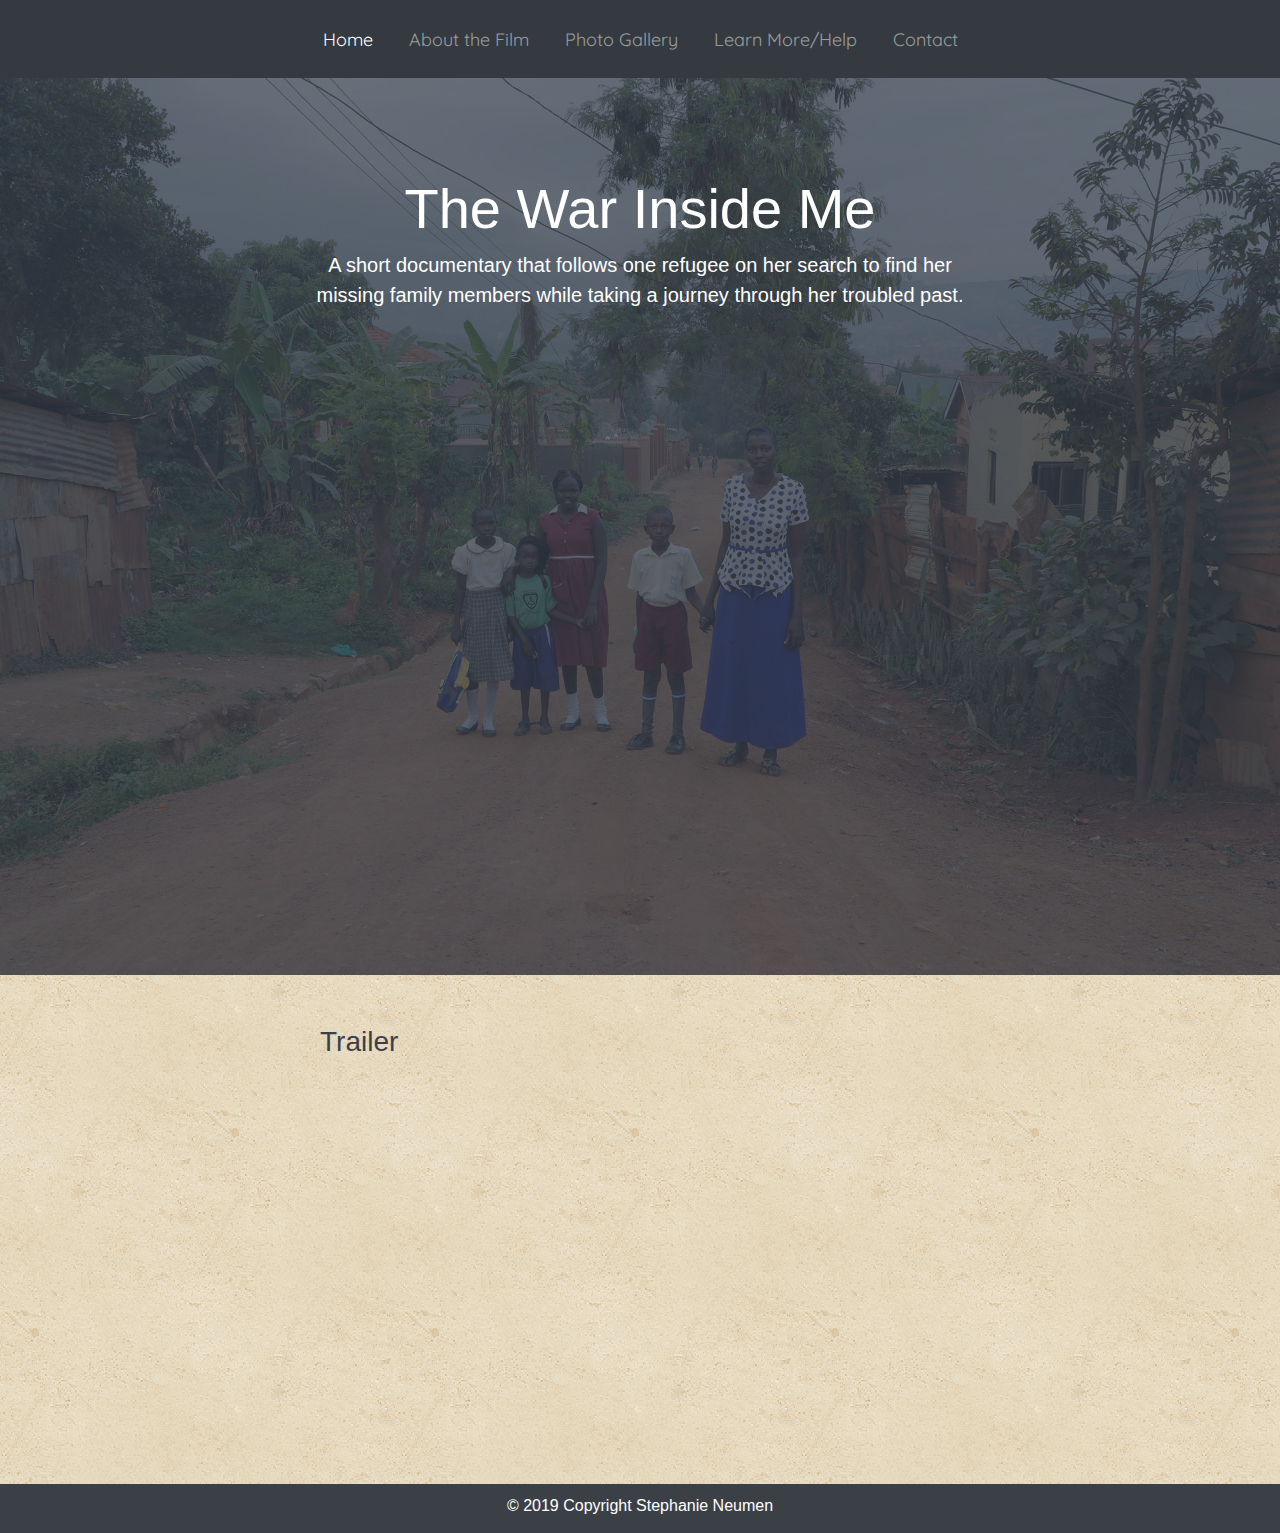
<file: index.html>
<!DOCTYPE html>
<html lang="en">
<head>
    <meta charset="UTF-8">
    <meta name="viewport" content="width=device-width, initial-scale=1.0">
    <meta http-equiv="X-UA-Compatible" content="ie=edge">
    <title>The War Inside Me</title>
    <link rel="stylesheet" type="text/css" href="assets/css/reset.css">
    <link rel="stylesheet" href="https://stackpath.bootstrapcdn.com/bootstrap/4.3.1/css/bootstrap.min.css" integrity="sha384-ggOyR0iXCbMQv3Xipma34MD+dH/1fQ784/j6cY/iJTQUOhcWr7x9JvoRxT2MZw1T" crossorigin="anonymous">
    <link rel="stylesheet" href="https://maxcdn.bootstrapcdn.com/font-awesome/4.5.0/css/font-awesome.min.css" />
    <link rel="stylesheet" href="https://use.fontawesome.com/releases/v5.8.1/css/all.css"
    integrity="sha384-50oBUHEmvpQ+1lW4y57PTFmhCaXp0ML5d60M1M7uH2+nqUivzIebhndOJK28anvf" crossorigin="anonymous">
    <link rel="stylesheet" href="assets/css/style.css">
    <link href="https://fonts.googleapis.com/css?family=Gentium+Basic|Nunito|Open+Sans+Condensed:300|PT+Sans|PT+Sans+Narrow|Quicksand&display=swap" rel="stylesheet">
</head>
<body>
    <nav class="navbar fixed-top navbar-expand-lg navbar-dark bg-dark">
        <div class="collapse navbar-collapse" id="navbarSupportedContent">
            <ul class="navbar-nav mr-auto menu-items">
                <li class="nav-item active">
                    <a class="nav-link" href="index.html">Home</a>
                </li>
                <li class="nav-item">
                    <a class="nav-link" href="about-the-film.html">About the Film</a>
                </li>
                <li class="nav-item">
                    <a class="nav-link" href="photo-gallery.html">Photo Gallery</a>
                </li>
                <li class="nav-item">
                    <a class="nav-link" href="learnmore.html">Learn More/Help</a>
                </li>
                <li class="nav-item">
                    <a class="nav-link" href="contact.html">Contact</a>
                </li>
            </ul>
        </div>
    </nav>
   
    <div class="jumbotron jumbotron-fluid">
        <div class="container">
            <h1 class="display-4">The War Inside Me</h1>
            <p class="lead">A short documentary that follows one refugee on her search to find her missing family members while taking a journey through her troubled past.</p>
        </div>
    </div>
    <div class="section">
        <div id="trailer">
            <h3>Trailer</h3>
            <iframe src="https://player.vimeo.com/video/338359237" max width="640px" max height="360px" frameborder="0" allow="autoplay; fullscreen" allowfullscreen></iframe>
        </div>
    </div>
    
    <footer class="page-footer font-small stylish-color-dark">    
        <!-- Copyright -->
        <div class="footer-copyright text-center">© 2019 Copyright Stephanie Neumen
        </div>
    </footer>
    

   
</body>
</html>
</file>
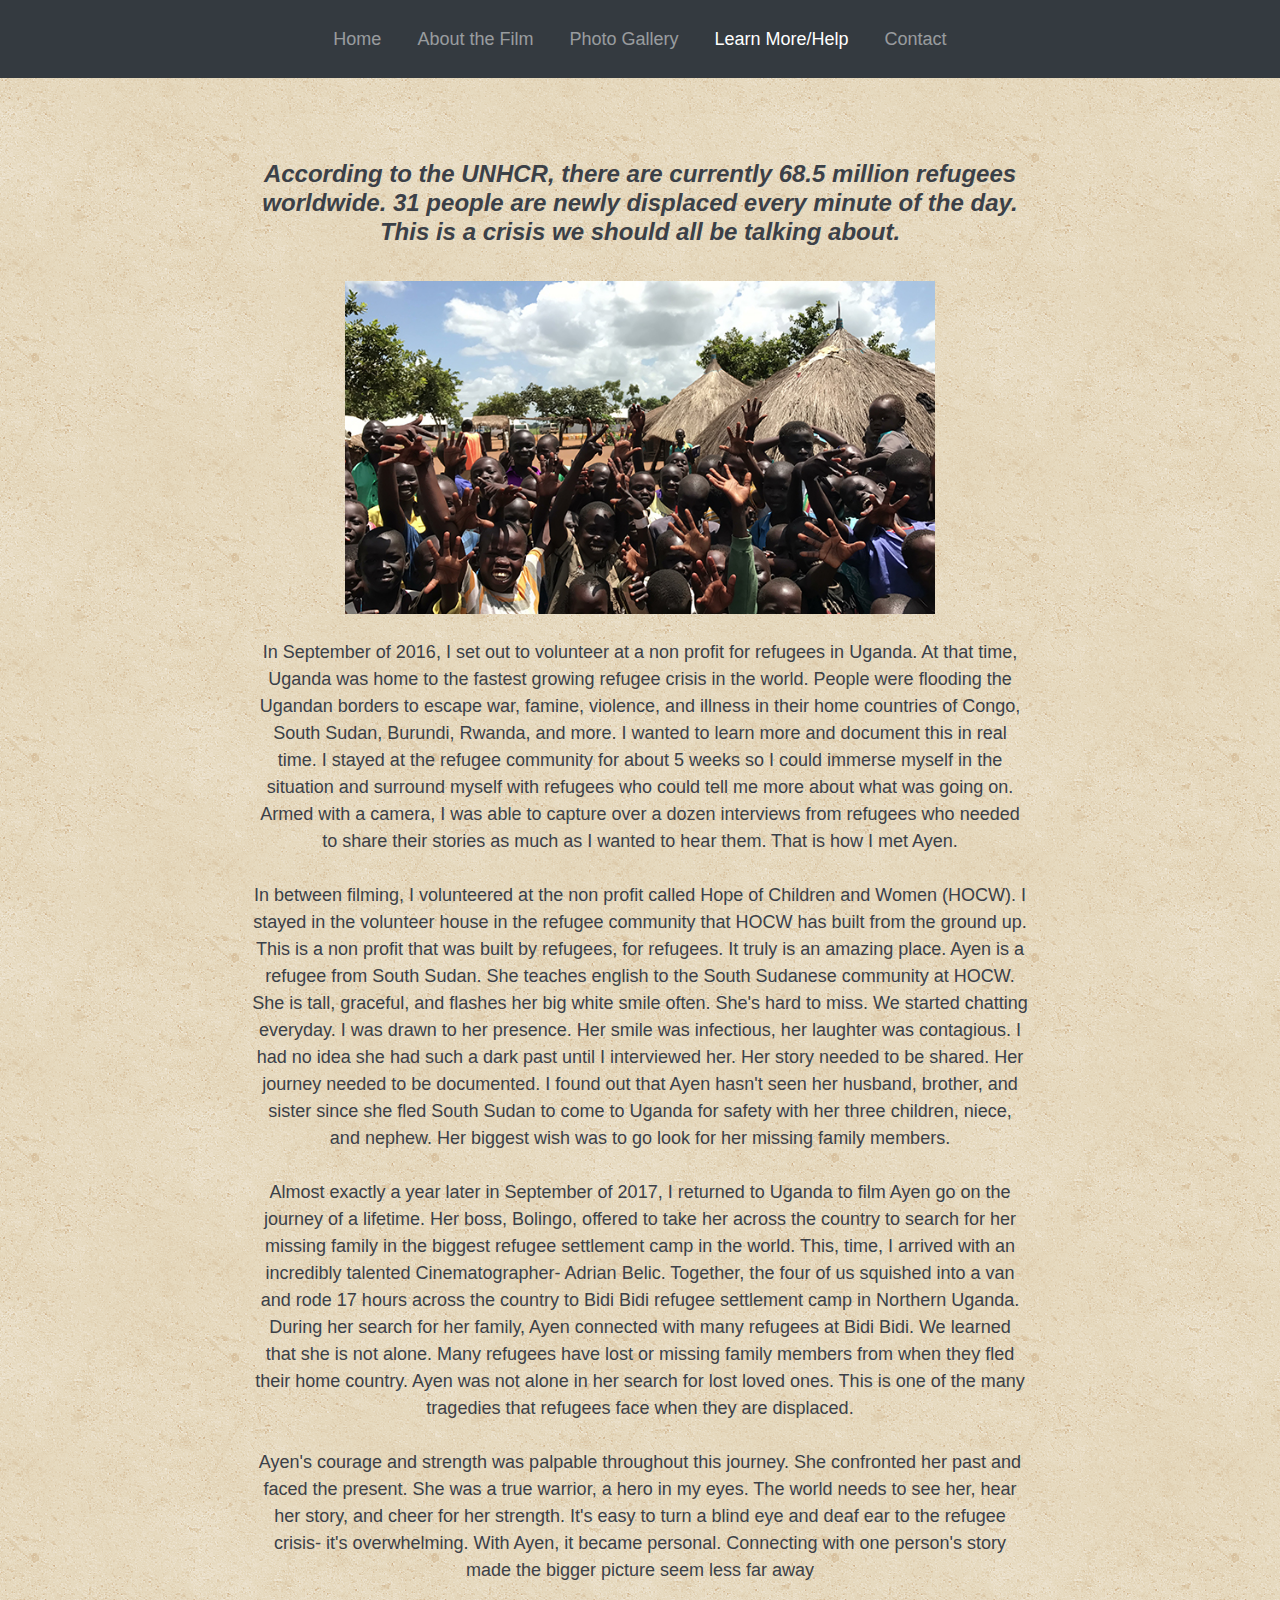
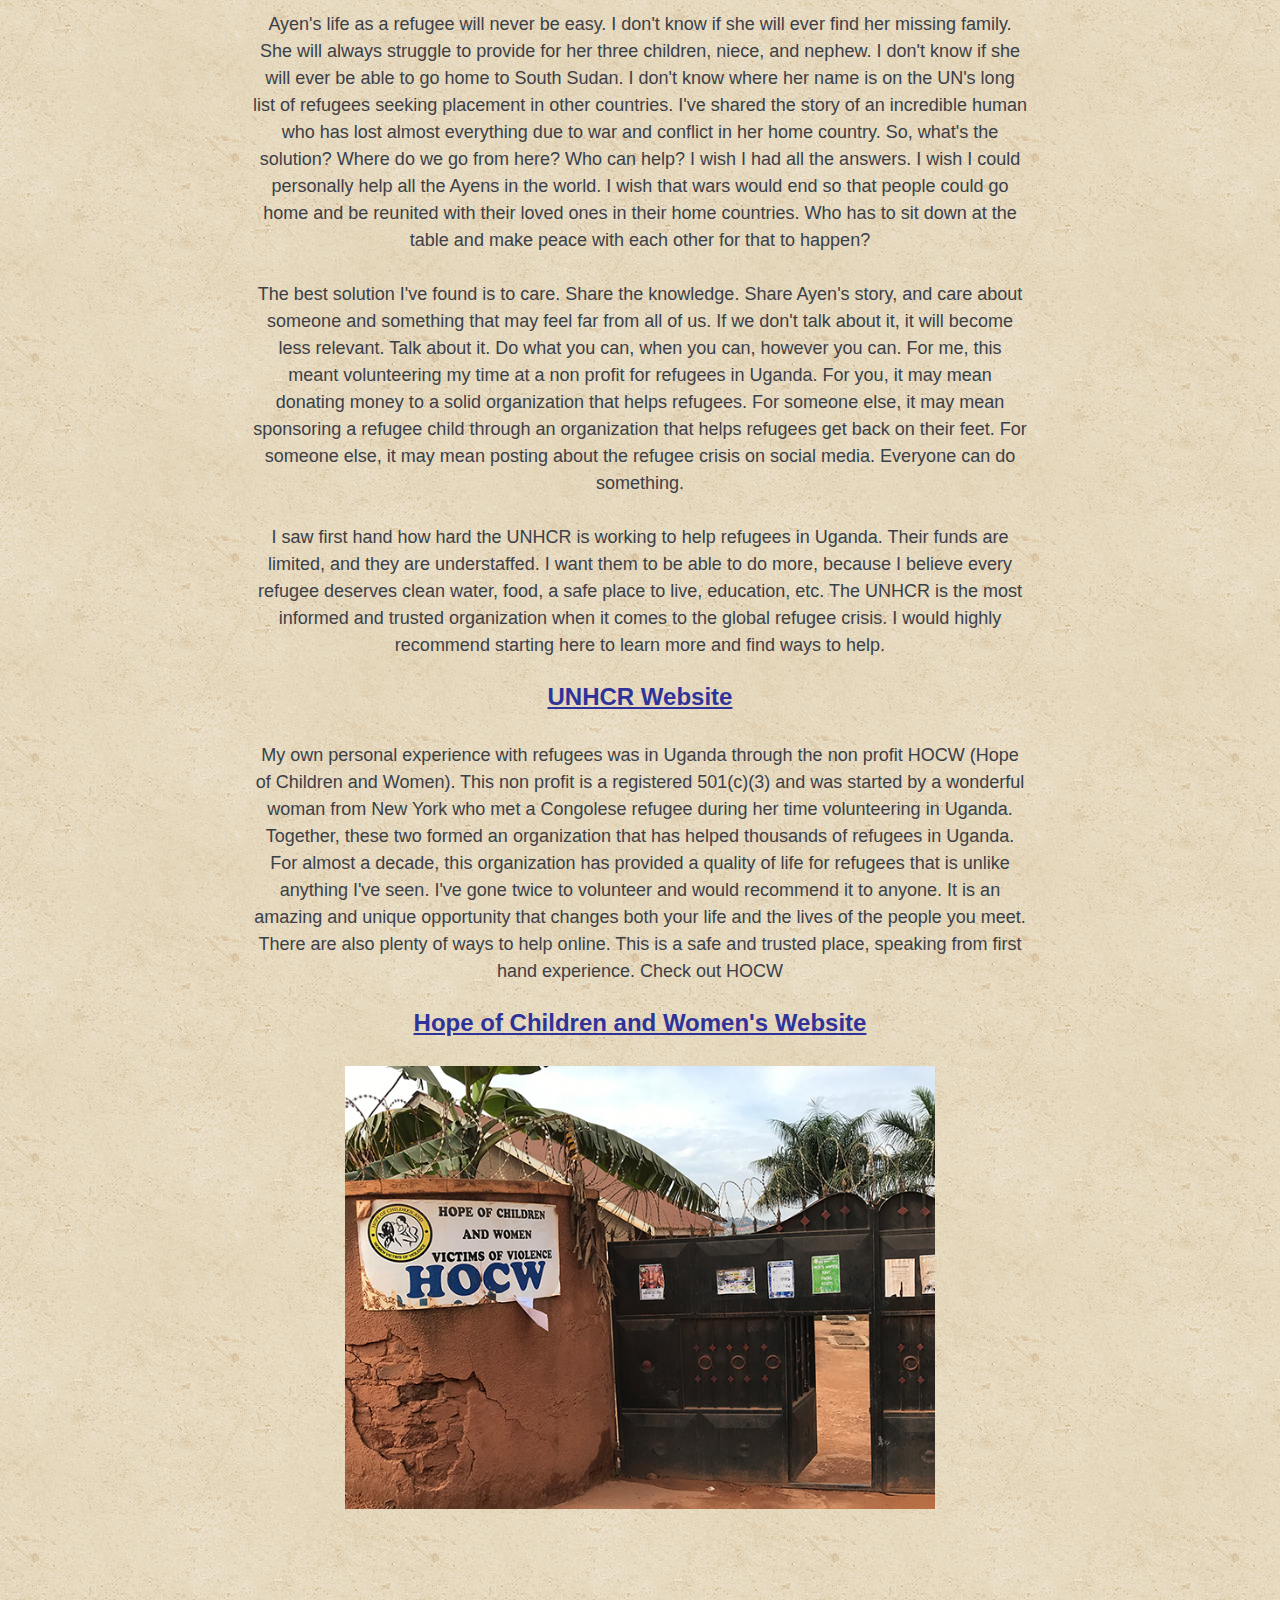
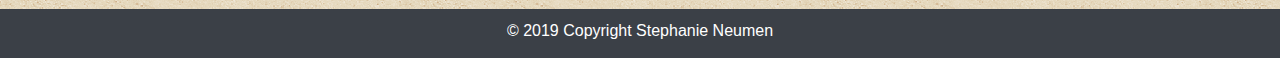
<file: learnmore.html>
<!DOCTYPE html>
<html lang="en">
<head>
    <meta charset="UTF-8">
    <meta name="viewport" content="width=device-width, initial-scale=1.0">
    <meta http-equiv="X-UA-Compatible" content="ie=edge">
    <title>The War Inside Me</title>
    <link rel="stylesheet" type="text/css" href="assets/css/reset.css">
    <link rel="stylesheet" href="https://stackpath.bootstrapcdn.com/bootstrap/4.3.1/css/bootstrap.min.css" integrity="sha384-ggOyR0iXCbMQv3Xipma34MD+dH/1fQ784/j6cY/iJTQUOhcWr7x9JvoRxT2MZw1T" crossorigin="anonymous">
    <link rel="stylesheet" href="https://maxcdn.bootstrapcdn.com/font-awesome/4.5.0/css/font-awesome.min.css" />
    <link rel="stylesheet" href="https://use.fontawesome.com/releases/v5.8.1/css/all.css"
    integrity="sha384-50oBUHEmvpQ+1lW4y57PTFmhCaXp0ML5d60M1M7uH2+nqUivzIebhndOJK28anvf" crossorigin="anonymous">
    <link rel="stylesheet" href="assets/css/style.css">
</head>
<body>
    <nav class="navbar fixed-top navbar-expand-lg navbar-dark bg-dark">
        <div class="collapse navbar-collapse" id="navbarSupportedContent">
            <ul class="navbar-nav mr-auto menu-items">
                <li class="nav-item">
                    <a class="nav-link" href="index.html">Home</a>
                </li>
                <li class="nav-item">
                    <a class="nav-link" href="about-the-film.html">About the Film</a>
                </li>
                <li class="nav-item">
                    <a class="nav-link" href="photo-gallery.html">Photo Gallery</a>
                </li>
                <li class="nav-item active">
                    <a class="nav-link" href="learnmore.html">Learn More/Help</a>
                </li>
                <li class="nav-item">
                    <a class="nav-link" href="contact.html">Contact</a>
                </li>
            </ul>
        </div>
    </nav>
   
    <div class="section">
        <div id="aboutthefilm">
            <div id="about-text">
                <h4 class="strong" id="aboutHeadline">According to the UNHCR, there are currently 68.5 million refugees worldwide. 31 people are newly displaced every minute of the day. This is a crisis we should all be talking about.</h4>
                <img id="aboutpic" src="assets/images/Learn More_Help/IMG_6028.JPG">
                <p class="learnText">In September of 2016, I set out to volunteer at a non profit for refugees in Uganda. At that time, Uganda was home to the fastest growing refugee crisis in the world. People were flooding the Ugandan borders to escape war, famine, violence, and illness in their home countries of Congo, South Sudan, Burundi, Rwanda, and more. I wanted to learn more and document this in real time. I stayed at the refugee community for about 5 weeks so I could immerse myself in the situation and surround myself with refugees who could tell me more about what was going on. Armed with a camera, I was able to capture over a dozen interviews from refugees who needed to share their stories as much as I wanted to hear them. That is how I met Ayen.</p>
                <br>
                <p class="learnText">In between filming, I volunteered at the non profit called Hope of Children and Women (HOCW). I stayed in the volunteer house in the refugee community that HOCW has built from the ground up. This is a non profit that was built by refugees, for refugees. It truly is an amazing place. Ayen is a refugee from South Sudan. She teaches english to the South Sudanese community at HOCW. She is tall, graceful, and flashes her big white smile often. She's hard to miss. We started chatting everyday. I was drawn to her presence. Her smile was infectious, her laughter was contagious. I had no idea she had such a dark past until I interviewed her. Her story needed to be shared. Her journey needed to be documented. I found out that Ayen hasn't seen her husband, brother, and sister since she fled South Sudan to come to Uganda for safety with her three children, niece, and nephew. Her biggest wish was to go look for her missing family members.</p>
                <br>
                <p class="learnText">Almost exactly a year later in September of 2017, I returned to Uganda to film Ayen go on the journey of a lifetime. Her boss, Bolingo, offered to take her across the country to search for her missing family in the biggest refugee settlement camp in the world. This, time, I arrived with an incredibly talented Cinematographer- Adrian Belic. Together, the four of us squished into a van and rode 17 hours across the country to Bidi Bidi refugee settlement camp in Northern Uganda. During her search for her family, Ayen connected with many refugees at Bidi Bidi. We learned that she is not alone. Many refugees have lost or missing family members from when they fled their home country. Ayen was not alone in her search for lost loved ones. This is one of the many tragedies that refugees face when they are displaced.</p>
                <br>
                <p class="learnText">Ayen's courage and strength was palpable throughout this journey. She confronted her past and faced the present. She was a true warrior, a hero in my eyes. The world needs to see her, hear her story, and cheer for her strength. It's easy to turn a blind eye and deaf ear to the refugee crisis- it's overwhelming. With Ayen, it became personal. Connecting with one person's story made the bigger picture seem less far away</p>
                <br>
                <p class="learnText">Ayen's life as a refugee will never be easy. I don't know if she will ever find her missing family. She will always struggle to provide for her three children, niece, and nephew. I don't know if she will ever be able to go home to South Sudan. I don't know where her name is on the UN's long list of refugees seeking placement in other countries. I've shared the story of an incredible human who has lost almost everything due to war and conflict in her home country. So, what's the solution? Where do we go from here? Who can help? I wish I had all the answers. I wish I could personally help all the Ayens in the world. I wish that wars would end so that people could go home and be reunited with their loved ones in their home countries. Who has to sit down at the table and make peace with each other for that to happen?</p>
                <br>
                <p class="learnText">The best solution I've found is to care. Share the knowledge. Share Ayen's story, and care about someone and something that may feel far from all of us. If we don't talk about it, it will become less relevant. Talk about it. Do what you can, when you can, however you can. For me, this meant volunteering my time at a non profit for refugees in Uganda. For you, it may mean donating money to a solid organization that helps refugees. For someone else, it may mean sponsoring a refugee child through an organization that helps refugees get back on their feet. For someone else, it may mean posting about the refugee crisis on social media. Everyone can do something.</p>
                <br>
                <p class="learnText">I saw first hand how hard the UNHCR is working to help refugees in Uganda. Their funds are limited, and they are understaffed. I want them to be able to do more, because I believe every refugee deserves clean water, food, a safe place to live, education, etc. The UNHCR is the most informed and trusted organization when it comes to the global refugee crisis. I would highly recommend starting here to learn more and find ways to help.</p>
                <a href="https://www.unhcr.org" id="unhrcLink">UNHCR Website</a>
                <br>
                <p class="learnText">My own personal experience with refugees was in Uganda through the non profit HOCW (Hope of Children and Women). This non profit is a registered 501(c)(3) and was started by a wonderful woman from New York who met a Congolese refugee during her time volunteering in Uganda. Together, these two formed an organization that has helped thousands of refugees in Uganda. For almost a decade, this organization has provided a quality of life for refugees that is unlike anything I've seen. I've gone twice to volunteer and would recommend it to anyone. It is an amazing and unique opportunity that changes both your life and the lives of the people you meet. There are also plenty of ways to help online. This is a safe and trusted place, speaking from first hand experience. Check out HOCW</p>
                <a href="https://www.hopeofchildrenandwomen.org" id="hocwLink">Hope of Children and Women's Website</a>
                <img id="hocwpic" src="assets/images/Learn More_Help/IMG_6485.JPG">
            </div>
        </div>
    </div>

    <footer class="page-footer font-small stylish-color-dark">
        <!-- Copyright -->
        <div class="footer-copyright text-center">© 2019 Copyright Stephanie Neumen
        </div>
    </footer>
    

   
</body>
</html>
</file>
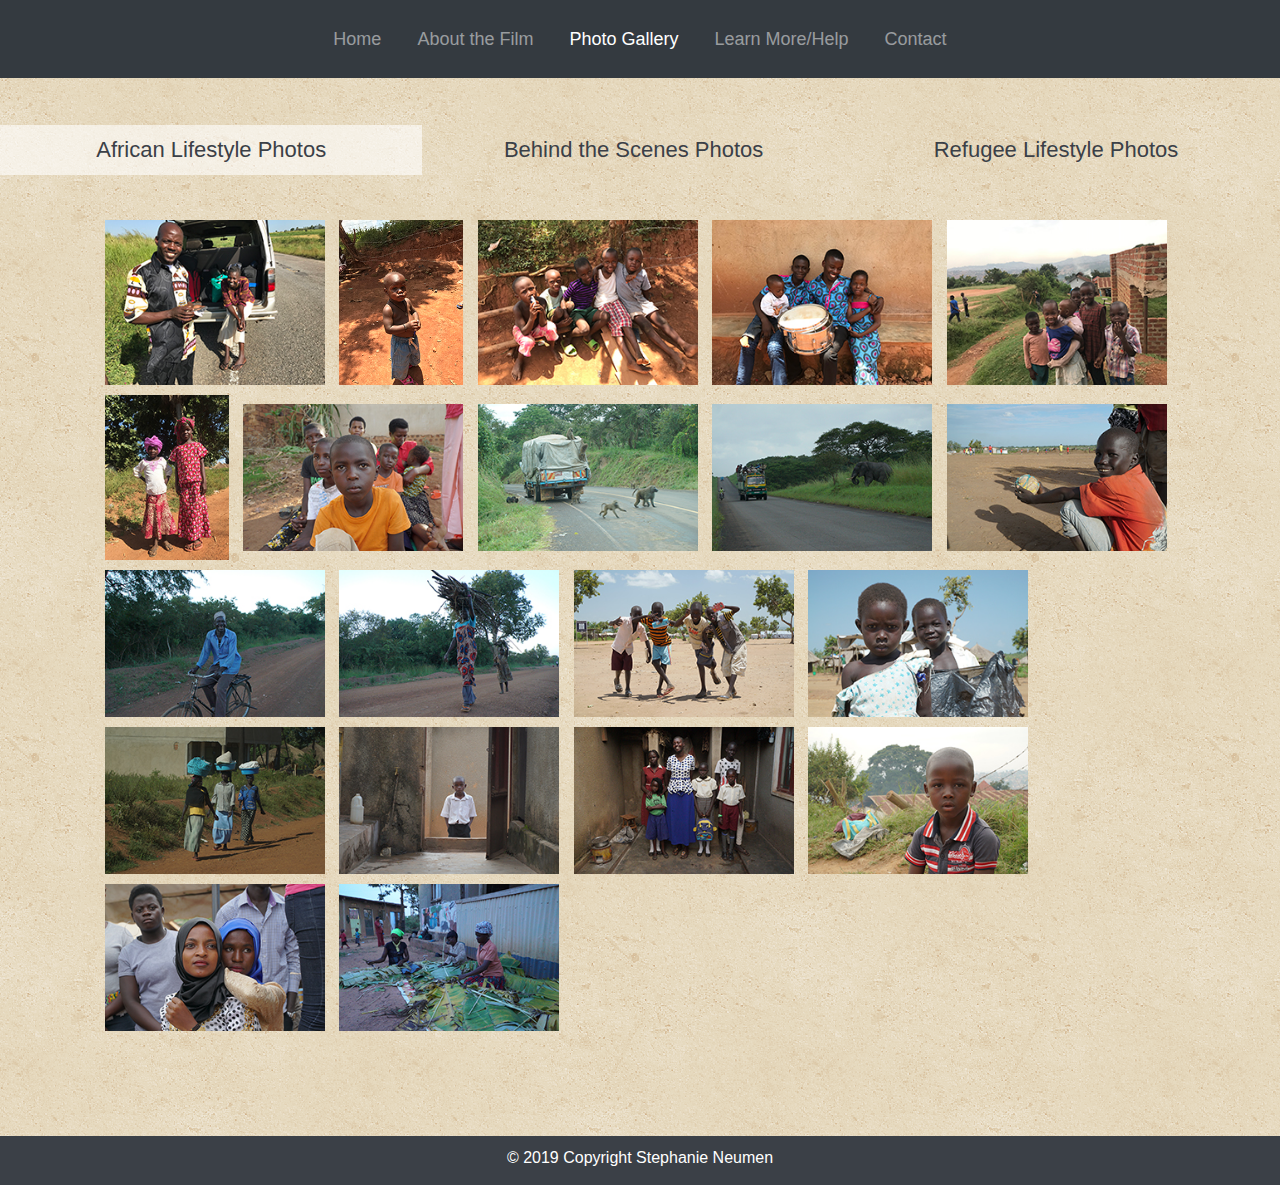
<file: photo-gallery.html>
<!DOCTYPE html>
<html lang="en">
<head>
    <meta charset="UTF-8">
    <meta name="viewport" content="width=device-width, initial-scale=1.0">
    <meta http-equiv="X-UA-Compatible" content="ie=edge">
    <title>The War Inside Me</title>
    <link rel="stylesheet" type="text/css" href="assets/css/reset.css">
    <link rel="stylesheet" href="https://stackpath.bootstrapcdn.com/bootstrap/4.3.1/css/bootstrap.min.css" integrity="sha384-ggOyR0iXCbMQv3Xipma34MD+dH/1fQ784/j6cY/iJTQUOhcWr7x9JvoRxT2MZw1T" crossorigin="anonymous">
    <link rel="stylesheet" href="https://maxcdn.bootstrapcdn.com/font-awesome/4.5.0/css/font-awesome.min.css" />
    <link rel="stylesheet" href="https://use.fontawesome.com/releases/v5.8.1/css/all.css"
    integrity="sha384-50oBUHEmvpQ+1lW4y57PTFmhCaXp0ML5d60M1M7uH2+nqUivzIebhndOJK28anvf" crossorigin="anonymous">
    <link rel="stylesheet" href="assets/css/lightbox.min.css">
    <link rel="stylesheet" href="assets/css/style.css">
    <script type="text/javascript" src="assets/js/lightbox-plus-jquery.min.js"></script>
    <script
        src="https://code.jquery.com/jquery-3.4.1.min.js"
        integrity="sha256-CSXorXvZcTkaix6Yvo6HppcZGetbYMGWSFlBw8HfCJo="
        crossorigin="anonymous"></script>

</head>
<body>
    <nav class="navbar fixed-top navbar-expand-lg navbar-dark bg-dark">
        <div class="collapse navbar-collapse" id="navbarSupportedContent">
            <ul class="navbar-nav mr-auto menu-items">
                <li class="nav-item">
                    <a class="nav-link" href="index.html">Home</a>
                </li>
                <li class="nav-item">
                    <a class="nav-link" href="about-the-film.html">About the Film</a>
                </li>
                <li class="nav-item active">
                    <a class="nav-link" href="photo-gallery.html">Photo Gallery</a>
                </li>
                <li class="nav-item">
                    <a class="nav-link" href="learnmore.html">Learn More/Help</a>
                </li>
                <li class="nav-item">
                    <a class="nav-link" href="contact.html">Contact</a>
                </li>
            </ul>
        </div>
    </nav>
                

    <div class="section-photos">
        <div class="options">
            <ul>
                <li class="categories active" id="cat1">
                    <a href="#africanLife" id="alPhotos">African Lifestyle Photos</a>
                </li>
                <li class="categories" id="cat2">
                    <a href="#bts" id="btsPhotos">Behind the Scenes Photos</a>
                </li>
                <li class="categories" id="cat3">
                    <a href="#refugeeLife" id="rlPhotos">Refugee Lifestyle Photos</a>
                </li>
            </ul>
        </div>
        <div class="gallery">
            <div id="africanLife">
                <a href="assets/images/Photo Gallery/Africa_Lifestyle/Africa_Lifestyle_01.jpg" data-lightbox="gallery1"><img src="assets/images/Photo Gallery/Africa_Lifestyle/thumbnails/Africa_Lifestyle_thumb01.jpg"></a>
                <a href="assets/images/Photo Gallery/Africa_Lifestyle/Africa_Lifestyle_02.jpg" data-lightbox="gallery1"><img src="assets/images/Photo Gallery/Africa_Lifestyle/thumbnails/Africa_Lifestyle_thumb02.jpg"></a>
                <a href="assets/images/Photo Gallery/Africa_Lifestyle/Africa_Lifestyle_03.jpg" data-lightbox="gallery1"><img src="assets/images/Photo Gallery/Africa_Lifestyle/thumbnails/Africa_Lifestyle_thumb03.jpg"></a>
                <a href="assets/images/Photo Gallery/Africa_Lifestyle/Africa_Lifestyle_04.jpg" data-lightbox="gallery1"><img src="assets/images/Photo Gallery/Africa_Lifestyle/thumbnails/Africa_Lifestyle_thumb04.jpg"></a>
                <a href="assets/images/Photo Gallery/Africa_Lifestyle/Africa_Lifestyle_05.jpg" data-lightbox="gallery1"><img src="assets/images/Photo Gallery/Africa_Lifestyle/thumbnails/Africa_Lifestyle_thumb05.jpg"></a>
                <a href="assets/images/Photo Gallery/Africa_Lifestyle/Africa_Lifestyle_06.jpg" data-lightbox="gallery1"><img src="assets/images/Photo Gallery/Africa_Lifestyle/thumbnails/Africa_Lifestyle_thumb06.jpg"></a>
                <a href="assets/images/Photo Gallery/Africa_Lifestyle/Africa_Lifestyle_07.jpg" data-lightbox="gallery1"><img src="assets/images/Photo Gallery/Africa_Lifestyle/thumbnails/Africa_Lifestyle_thumb07.jpg"></a>
                <a href="assets/images/Photo Gallery/Africa_Lifestyle/Africa_Lifestyle_08.jpg" data-lightbox="gallery1"><img src="assets/images/Photo Gallery/Africa_Lifestyle/thumbnails/Africa_Lifestyle_thumb08.jpg"></a>
                <a href="assets/images/Photo Gallery/Africa_Lifestyle/Africa_Lifestyle_09.jpg" data-lightbox="gallery1"><img src="assets/images/Photo Gallery/Africa_Lifestyle/thumbnails/Africa_Lifestyle_thumb09.jpg"></a>
                <a href="assets/images/Photo Gallery/Africa_Lifestyle/Africa_Lifestyle_10.jpg" data-lightbox="gallery1"><img src="assets/images/Photo Gallery/Africa_Lifestyle/thumbnails/Africa_Lifestyle_thumb10.jpg"></a>
                <a href="assets/images/Photo Gallery/Africa_Lifestyle/Africa_Lifestyle_11.jpg" data-lightbox="gallery1"><img src="assets/images/Photo Gallery/Africa_Lifestyle/thumbnails/Africa_Lifestyle_thumb11.jpg"></a>
                <a href="assets/images/Photo Gallery/Africa_Lifestyle/Africa_Lifestyle_12.jpg" data-lightbox="gallery1"><img src="assets/images/Photo Gallery/Africa_Lifestyle/thumbnails/Africa_Lifestyle_thumb12.jpg"></a>
                <a href="assets/images/Photo Gallery/Africa_Lifestyle/Africa_Lifestyle_13.jpg" data-lightbox="gallery1"><img src="assets/images/Photo Gallery/Africa_Lifestyle/thumbnails/Africa_Lifestyle_thumb13.jpg"></a>
                <a href="assets/images/Photo Gallery/Africa_Lifestyle/Africa_Lifestyle_14.jpg" data-lightbox="gallery1"><img src="assets/images/Photo Gallery/Africa_Lifestyle/thumbnails/Africa_Lifestyle_thumb14.jpg"></a>
                <a href="assets/images/Photo Gallery/Africa_Lifestyle/Africa_Lifestyle_15.jpg" data-lightbox="gallery1"><img src="assets/images/Photo Gallery/Africa_Lifestyle/thumbnails/Africa_Lifestyle_thumb15.jpg"></a>
                <a href="assets/images/Photo Gallery/Africa_Lifestyle/Africa_Lifestyle_16.jpg" data-lightbox="gallery1"><img src="assets/images/Photo Gallery/Africa_Lifestyle/thumbnails/Africa_Lifestyle_thumb16.jpg"></a>
                <a href="assets/images/Photo Gallery/Africa_Lifestyle/Africa_Lifestyle_17.jpg" data-lightbox="gallery1"><img src="assets/images/Photo Gallery/Africa_Lifestyle/thumbnails/Africa_Lifestyle_thumb17.jpg"></a>
                <a href="assets/images/Photo Gallery/Africa_Lifestyle/Africa_Lifestyle_18.jpg" data-lightbox="gallery1"><img src="assets/images/Photo Gallery/Africa_Lifestyle/thumbnails/Africa_Lifestyle_thumb18.jpg"></a>
                <a href="assets/images/Photo Gallery/Africa_Lifestyle/Africa_Lifestyle_19.jpg" data-lightbox="gallery1"><img src="assets/images/Photo Gallery/Africa_Lifestyle/thumbnails/Africa_Lifestyle_thumb19.jpg"></a>
                <a href="assets/images/Photo Gallery/Africa_Lifestyle/Africa_Lifestyle_20.jpg" data-lightbox="gallery1"><img src="assets/images/Photo Gallery/Africa_Lifestyle/thumbnails/Africa_Lifestyle_thumb20.jpg"></a>
            </div>
            <div id="bts">
                <a href="assets/images/Photo Gallery/BTS/BTS_01.jpg" data-lightbox="gallery2"><img src="assets/images/Photo Gallery/BTS/thumbnails/BTS_thumb01.jpg"></a>
                <a href="assets/images/Photo Gallery/BTS/BTS_02.jpg" data-lightbox="gallery2"><img src="assets/images/Photo Gallery/BTS/thumbnails/BTS_thumb02.jpg"></a>
                <a href="assets/images/Photo Gallery/BTS/BTS_03.jpg" data-lightbox="gallery2"><img src="assets/images/Photo Gallery/BTS/thumbnails/BTS_thumb03.jpg"></a>
                <a href="assets/images/Photo Gallery/BTS/BTS_04.jpg" data-lightbox="gallery2"><img src="assets/images/Photo Gallery/BTS/thumbnails/BTS_thumb04.jpg"></a>
                <a href="assets/images/Photo Gallery/BTS/BTS_05.jpg" data-lightbox="gallery2"><img src="assets/images/Photo Gallery/BTS/thumbnails/BTS_thumb05.jpg"></a>
                <a href="assets/images/Photo Gallery/BTS/BTS_06.jpg" data-lightbox="gallery2"><img src="assets/images/Photo Gallery/BTS/thumbnails/BTS_thumb06.jpg"></a>
                <a href="assets/images/Photo Gallery/BTS/BTS_07.jpg" data-lightbox="gallery2"><img src="assets/images/Photo Gallery/BTS/thumbnails/BTS_thumb07.jpg"></a>
                <a href="assets/images/Photo Gallery/BTS/BTS_08.jpg" data-lightbox="gallery2"><img src="assets/images/Photo Gallery/BTS/thumbnails/BTS_thumb08.jpg"></a>
                <a href="assets/images/Photo Gallery/BTS/BTS_09.jpg" data-lightbox="gallery2"><img src="assets/images/Photo Gallery/BTS/thumbnails/BTS_thumb09.jpg"></a>
                <a href="assets/images/Photo Gallery/BTS/BTS_10.jpg" data-lightbox="gallery2"><img src="assets/images/Photo Gallery/BTS/thumbnails/BTS_thumb10.jpg"></a>
                <a href="assets/images/Photo Gallery/BTS/BTS_11.jpg" data-lightbox="gallery2"><img src="assets/images/Photo Gallery/BTS/thumbnails/BTS_thumb11.jpg"></a>
                <a href="assets/images/Photo Gallery/BTS/BTS_12.jpg" data-lightbox="gallery2"><img src="assets/images/Photo Gallery/BTS/thumbnails/BTS_thumb12.jpg"></a>
                <a href="assets/images/Photo Gallery/BTS/BTS_13.jpg" data-lightbox="gallery2"><img src="assets/images/Photo Gallery/BTS/thumbnails/BTS_thumb13.jpg"></a>
                <a href="assets/images/Photo Gallery/BTS/BTS_14.jpg" data-lightbox="gallery2"><img src="assets/images/Photo Gallery/BTS/thumbnails/BTS_thumb14.jpg"></a>
                <a href="assets/images/Photo Gallery/BTS/BTS_15.jpg" data-lightbox="gallery2"><img src="assets/images/Photo Gallery/BTS/thumbnails/BTS_thumb15.jpg"></a>
                <a href="assets/images/Photo Gallery/BTS/BTS_16.jpg" data-lightbox="gallery2"><img src="assets/images/Photo Gallery/BTS/thumbnails/BTS_thumb16.jpg"></a>
                <a href="assets/images/Photo Gallery/BTS/BTS_17.jpg" data-lightbox="gallery2"><img src="assets/images/Photo Gallery/BTS/thumbnails/BTS_thumb17.jpg"></a>
                <a href="assets/images/Photo Gallery/BTS/BTS_18.jpg" data-lightbox="gallery2"><img src="assets/images/Photo Gallery/BTS/thumbnails/BTS_thumb18.jpg"></a>
                <a href="assets/images/Photo Gallery/BTS/BTS_19.jpg" data-lightbox="gallery2"><img src="assets/images/Photo Gallery/BTS/thumbnails/BTS_thumb19.jpg"></a>
                <a href="assets/images/Photo Gallery/BTS/BTS_20.JPG" data-lightbox="gallery2"><img src="assets/images/Photo Gallery/BTS/thumbnails/BTS_thumb20.jpg"></a>
            </div>
            <div id="refugeeLife">
                <a href="assets/images/Photo Gallery/Refugee_Life/Refugee_Life_01.jpg" data-lightbox="gallery3"><img src="assets/images/Photo Gallery/Refugee_Life/thumbnails/Refugee_Life_thumb01.jpg"></a>
                <a href="assets/images/Photo Gallery/Refugee_Life/Refugee_Life_02.jpg" data-lightbox="gallery3"><img src="assets/images/Photo Gallery/Refugee_Life/thumbnails/Refugee_Life_thumb02.jpg"></a>
                <a href="assets/images/Photo Gallery/Refugee_Life/Refugee_Life_03.jpg" data-lightbox="gallery3"><img src="assets/images/Photo Gallery/Refugee_Life/thumbnails/Refugee_Life_thumb03.jpg"></a>
                <a href="assets/images/Photo Gallery/Refugee_Life/Refugee_Life_04.jpg" data-lightbox="gallery3"><img src="assets/images/Photo Gallery/Refugee_Life/thumbnails/Refugee_Life_thumb04.jpg"></a>
                <a href="assets/images/Photo Gallery/Refugee_Life/Refugee_Life_05.jpg" data-lightbox="gallery3"><img src="assets/images/Photo Gallery/Refugee_Life/thumbnails/Refugee_Life_thumb05.jpg"></a>
                <a href="assets/images/Photo Gallery/Refugee_Life/Refugee_Life_06.jpg" data-lightbox="gallery3"><img src="assets/images/Photo Gallery/Refugee_Life/thumbnails/Refugee_Life_thumb06.jpg"></a>
                <a href="assets/images/Photo Gallery/Refugee_Life/Refugee_Life_07.jpg" data-lightbox="gallery3"><img src="assets/images/Photo Gallery/Refugee_Life/thumbnails/Refugee_Life_thumb07.jpg"></a>
                <a href="assets/images/Photo Gallery/Refugee_Life/Refugee_Life_08.jpg" data-lightbox="gallery3"><img src="assets/images/Photo Gallery/Refugee_Life/thumbnails/Refugee_Life_thumb08.jpg"></a>
                <a href="assets/images/Photo Gallery/Refugee_Life/Refugee_Life_09.jpg" data-lightbox="gallery3"><img src="assets/images/Photo Gallery/Refugee_Life/thumbnails/Refugee_Life_thumb09.jpg"></a>
                <a href="assets/images/Photo Gallery/Refugee_Life/Refugee_Life_10.jpg" data-lightbox="gallery3"><img src="assets/images/Photo Gallery/Refugee_Life/thumbnails/Refugee_Life_thumb10.jpg"></a>
                <a href="assets/images/Photo Gallery/Refugee_Life/Refugee_Life_11.jpg" data-lightbox="gallery3"><img src="assets/images/Photo Gallery/Refugee_Life/thumbnails/Refugee_Life_thumb11.jpg"></a>
                <a href="assets/images/Photo Gallery/Refugee_Life/Refugee_Life_12.jpg" data-lightbox="gallery3"><img src="assets/images/Photo Gallery/Refugee_Life/thumbnails/Refugee_Life_thumb12.jpg"></a>
                <a href="assets/images/Photo Gallery/Refugee_Life/Refugee_Life_13.jpg" data-lightbox="gallery3"><img src="assets/images/Photo Gallery/Refugee_Life/thumbnails/Refugee_Life_thumb13.jpg"></a>
                <a href="assets/images/Photo Gallery/Refugee_Life/Refugee_Life_14.jpg" data-lightbox="gallery3"><img src="assets/images/Photo Gallery/Refugee_Life/thumbnails/Refugee_Life_thumb14.jpg"></a>
                <a href="assets/images/Photo Gallery/Refugee_Life/Refugee_Life_15.jpg" data-lightbox="gallery3"><img src="assets/images/Photo Gallery/Refugee_Life/thumbnails/Refugee_Life_thumb15.jpg"></a>
                <a href="assets/images/Photo Gallery/Refugee_Life/Refugee_Life_16.jpg" data-lightbox="gallery3"><img src="assets/images/Photo Gallery/Refugee_Life/thumbnails/Refugee_Life_thumb16.jpg"></a>
                <a href="assets/images/Photo Gallery/Refugee_Life/Refugee_Life_17.jpg" data-lightbox="gallery3"><img src="assets/images/Photo Gallery/Refugee_Life/thumbnails/Refugee_Life_thumb17.jpg"></a>
                <a href="assets/images/Photo Gallery/Refugee_Life/Refugee_Life_18.jpg" data-lightbox="gallery3"><img src="assets/images/Photo Gallery/Refugee_Life/thumbnails/Refugee_Life_thumb18.jpg"></a>
                <a href="assets/images/Photo Gallery/Refugee_Life/Refugee_Life_19.jpg" data-lightbox="gallery3"><img src="assets/images/Photo Gallery/Refugee_Life/thumbnails/Refugee_Life_thumb19.jpg"></a>
            </div>
        </div>
    </div>

    <footer class="page-footer font-small stylish-color-dark">
                <!-- Copyright -->
        <div class="footer-copyright text-center">© 2019 Copyright Stephanie Neumen
        </div>
    </footer>

    
    <script>
        $(document).ready(function() {
            $("#africanLife").show()
            $("#bts").hide()
            $("#refugeeLife").hide()
        });

        $("#alPhotos").on("click", function() {
            $("#africanLife").show()
            $("#bts").hide()
            $("#refugeeLife").hide()
            // $("#cat1").addClass("active")
        })
        $("#btsPhotos").on("click", function() {
            $("#bts").show()
            $("#africanLife").hide()
            $("#refugeeLife").hide()
            // $("#cat2").addClass("active")
        })
        $("#rlPhotos").on("click", function() {
            $("#refugeeLife").show()
            $("#africanLife").hide()
            $("#bts").hide()
            // $("#cat3").addClass("active")
        })
        $(".options li a").click(function() {
            $(this).parent().addClass("active").siblings().removeClass("active");
        });
    </script>
    

   
</body>
</html>
</file>
<file: assets/css/style.css>
html, body {
    height: 100%;
  }

.jumbotron {
    width: 100%;
    height: 100%;
    margin: 75px auto 0px;
    padding: 100px 0px 500px;
    text-align: center;
    background-color: rgba(42, 51, 66, 0.7);
    color: white;
    display: block;
    position: relative;
    font-family: 'Gentium Basic', sans-serif;
}

.jumbotron::after {
    content: "";
    background-image: url("../images/DSC03904-smaller.jpg");
    background-size: cover;
    background-position: center;
    opacity: 0.9;
    top: 0;
    bottom: 0;
    left: 0;
    right: 0;
    position: absolute;
    z-index: -1;
}

.lead {
    width: 60%;
    margin: 0px auto;
}

.learnText {
    width: 100%;
    margin: 0px auto;
}
  
ul.menu-items {
    flex-direction: row;
    margin: 0px auto;
    padding: 0px;
    font-size: 18px;
    font-family: 'Quicksand', sans-serif;
    text-align: center;
}

.navbar {
    height: 78px;
    position: fixed;
    top: 0px;
}

.nav-item {
    padding: 10px 10px;
}

.section {
    width: 100%;
    /* height: 100%; */
    display: flex;
    justify-content: center;
    color: #3b4047;
    background-color: #f4f7e3;
    padding: 50px 0px;
    background-image: url("../images/vintage-concrete.png");
}

#aboutthefilm {
    margin: 75px 50px 0px;
    text-align: center;
}

#about-text {
    font-size: 18px;
    width: 70%;
    padding: 10px 25px;
    margin: 15px auto;
}

#contact {
    margin: 75px 50px 0px;
}

#aboutpic, #hocwpic {
    width: 640px;
    padding: 25px;
}

#aboutHeadline {
    width: 100%;
    margin: 10px auto;
}

.box {
    background-color: white;
    border-radius: 25px;
    width: 650px;
    height: 100%;
    padding-left: 25px;
    margin: 20px auto;
}

#contactheader {
    color: #3b4047;
    font-family: 'Gentium Basic', sans-serif;
    border-bottom: 1px solid gray;
    padding-top: 25px;
    font-size: 24px;
    margin-bottom: 5px;
    margin-right: 25px;
}

form {
    font-family: 'Gentium Basic', sans-serif;
    color: #777777;
}

input[type=text], select, textarea {
    width: 96%;
    padding: 6px;  
    border: 1px solid #ccc;
    box-sizing: border-box;
    margin-top: 6px;
    margin-bottom: 10px;
}

textarea {
    height: 200px;
}

label {
    font-size: 14px;
}

input[type=submit] {
    background-color: #3b4047;
    color: white;
    padding: 6px 14px;
    margin-bottom: 25px;
}

footer {
    background-color: #3b4047;
    color: white;
    padding-top: 10px !important;
}

.list-inline-item {
    padding: 5px;
}

.social-icons {
    margin: 0px;
}

.footer-copyright {
    padding-top: 0px !important;
    padding-bottom: 15px;
}

.strong {
    font-weight: bold;
    font-style: italic;
}

/********************************* Photo Gallery Styling *****************************/

.section-photos {
    width: 100%;
    /* height: 100%; */
    /* display: flex; */
    justify-content: center;
    color: #3b4047;
    background-color: #f4f7e3;
    padding: 50px 0px;
    background-image: url("../images/vintage-concrete.png");
}

.options {
    margin: 75px auto 50px;
    height: 100%;
}

.categories {
    text-align: center;
    margin-bottom: 40px;
    width: 33%;
    float: left;
    height: 50px;
    padding-top: 8px;
}

a#rlPhotos, a#btsPhotos, a#alPhotos {
    color: #3b4047;
    font-size: 22px;
}

#hocwLink, #unhrcLink {
    text-decoration: underline;
    display: block;
    color: #2f3399;
    font-weight: bold;
    padding-top: 20px;
    font-size: 24px;
}

.categories.active {
    background-color: rgba(255, 255, 255, 0.6);
    text-decoration: none;
}

.pageLink {
    padding: 10px 40px;
}

.gallery {
    margin: 50px 100px;
}

.gallery img {
    max-width: 230px;
    padding: 5px;
    max-height: 175px;
    transition: transform .2s;
}

.gallery img:hover {
    transform: scale(1.05);
}

@media screen and (max-width: 992px) {
    .jumbotron {
        margin: 75px auto 0px;
    }

    .navbar {
        height: 78px;
        position: fixed;
        top: 0px;
    }

    .collapse {
        display: inline !important;
    }

    ul.menu-items {
        flex-direction: row;
        margin: 0px auto;
        font-size: 18px;
        font-family: 'Quicksand', sans-serif;
        text-align: center;
    }

    #aboutHeadline {
        width: 540px;
        margin-left: auto;
        margin-right: 0;
    }

    #aboutpic,#hocwpic {
        width: 560px;
    }
}

@media screen and (max-width: 768px) {
    #about-text {
        font-size: 18px;
        width: 90%;
        padding: 10px 25px;
        margin: 15px auto;
    }

    #aboutpic, #hocwpic {
        width: 480px;
    }

    .box {
        width: 480px;
    }
}

@media screen and (max-width: 640px) {
    .navbar {
        padding-bottom: 10px;
        flex-wrap: nowrap;
    }
    
    .lead, .learnText {
        margin: 0px auto;
    }

    iframe {
        width: 360px;
        height: 250px;
    }

    .section {
        padding: 10px 10px;
        width: 100%;
    }

    #aboutHeadline {
        max-width: 300px;
        margin-left: auto;
        margin-right: auto;
    }
 /*
    #aboutthefilm {
        padding: 10px 25px;
        margin: 15px auto;
    } */

    #aboutpic, #hocwpic {
        width: 320px;
        padding: 10px;
    }

    .box {
        width: 360px;
    }

    ul.menu-items {
        font-size: 16px;
    }

    a img {
        width: 150px;
    }

    .gallery {
        margin: 50px 25px;
    }

    a#rlPhotos, a#btsPhotos, a#alPhotos {
        font-size: 18px;
    }

    .categories {
        height: 75px;
    }
}
</file>
